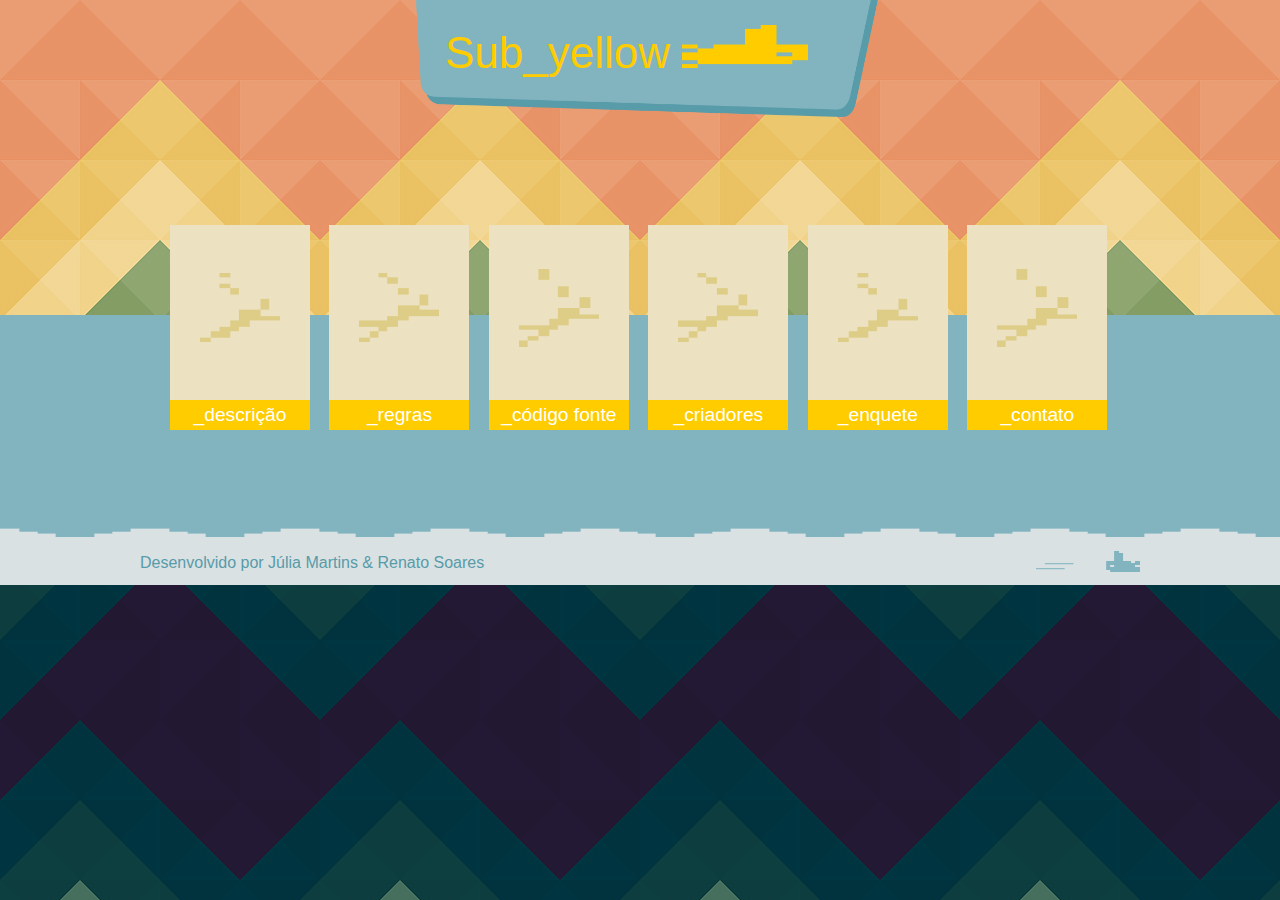
<file: index.html>
<!DOCTYPE html>
<html lang="pt-br">
  <head>
    <meta charset="UTF-8" />
    <title>Sub_yellow</title>
    <meta content="Site sobre o jogo feito em ruby" name="description">
    <meta content="jogo, submarino" name="keywords">
    <link rel="stylesheet" type="text/css" href="css/geral.css">
  </head>
  <body>
      <header>
       <h1>
       		<a href="index.html">
              Sub_yellow
              <img src="imagens/sub_yellow.png" />
            </a>
        </h1>
        <nav>
          <ul>                                       
            <li><a href="descricao.html"><span>_descrição</span></a></li>
            <li><a href="regras.html"><span>_regras</span></a></li>
            <li><a href="codigo.html"><span>_código fonte</span></a></li>
            <li><a href="criadores.html"><span>_criadores</span></a></li>
            <li><a href="enquete.html"><span>_enquete</span></a></li>
            <li><a href="contato.html"><span>_contato</span></a></li>
          </ul> 
        </nav>

      </header>
      <article>

      </article >
    <footer>
      <p>
        Desenvolvido por Júlia Martins &amp; Renato Soares
      </p>
      <figure>
        <img src="imagens/sub_inimigo.png" alt="submarino inimigo" />
      </figure>
    </footer>
  </body>
</html>
</file>
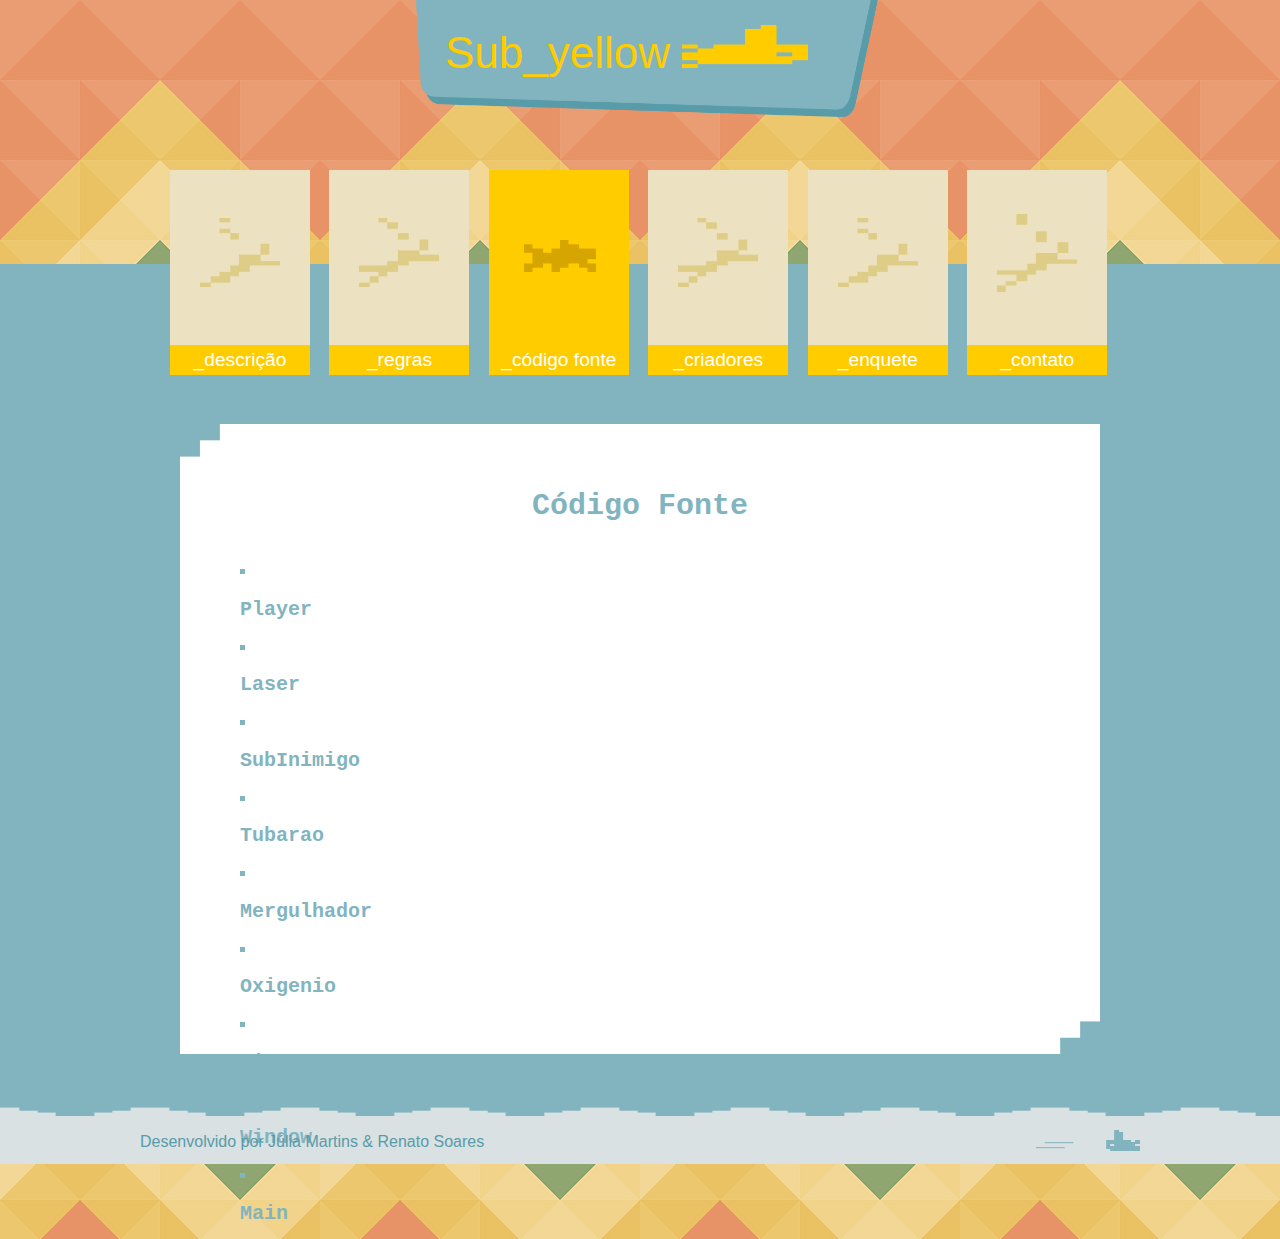
<file: codigo.html>
<!DOCTYPE html>
<html lang="pt-br">
  <head>
    <meta charset="UTF-8" />
    <title>Código Fonte</title>
    <meta content="Site sobre o jogo feito em ruby" name="description">
    <meta content="jogo, submarino" name="keywords">
    <link rel="stylesheet" type="text/css" href="css/geral.css">
    <link rel="stylesheet" type="text/css" href="css/codigo.css">
    <script type="text/javascript" src="codigo.js">
		</script>   
  </head>
  <body>
     <header>
        <h1>
            <a href="index.html">
              Sub_yellow
              <img src="imagens/sub_yellow.png" />
            </a>
        </h1>
        
        <nav>
          <ul>                                       
            <li><a href="descricao.html"><span>_descrição</span></a></li>
            <li><a href="regras.html"><span>_regras</span></a></li>
            <li><a href="codigo.html"><span>_código fonte</span></a></li>
            <li><a href="criadores.html"><span>_criadores</span></a></li>
            <li><a href="enquete.html"><span>_enquete</span></a></li>
            <li><a href="contato.html"><span>_contato</span></a></li>
          </ul> 
        </nav>

      </header>
      <article class="conteudo">
        <div class="descricao">
          <h2>Código Fonte</h2>
          <ul>
            <li id="abrir1">
              <p><a href="javascript:abrir1()">Player</a></p>
            </li>
  		      <li id="abrir2">
  			      <p><a href="javascript:abrir2()">Laser</a></p>
  		      </li>
  		      <li id="abrir3">
  			      <p><a href="javascript:abrir3()">SubInimigo</a></p>
  		      </li>
  		      <li id="abrir4">
  			      <p><a href="javascript:abrir4()">Tubarao</a></p>
  		      </li>
  		      <li id="abrir5">
  			      <p><a href="javascript:abrir5()">Mergulhador</a></p>
  		      </li>
  		      <li id="abrir6">
  			      <p><a href="javascript:abrir6()">Oxigenio</a></p>
  		      </li>
  		      <li id="abrir7">
  			      <p><a href="javascript:abrir7()">Timer</a></p>
  		      </li>
  		      <li id="abrir8">
  			      <p><a href="javascript:abrir8()">Window</a></p>
  		      </li>
  		      <li id="abrir9">
  			      <p><a href="javascript:abrir9()">Main</a></p>
  		      </li>
          </ul>
          <div onclick="fechar()" id="over"></div>
  		    <div id="player" class="caixa">
  			    <p><a href="javascript:fechar()">X</a></p>
  			    <p class="codigo">
class Player
  attr_reader :lives, :x, :y, :laser, :direcao, :exploded, :mostrar_vidas 
    attr_accessor :pts, :coletados, :mostrar_mergulhadores

  def initialize(window)
    @window = window
    @icon = Gosu::Image::load_tiles(@window, 'subyellow_all.png', 65, 22, true)
    @x = window.width / 2
    @y = window.height / 2
    @explosao = Gosu::Image::load_tiles(@window, 'explosao.png', 56, 18, true)
    @exploded = false
    @lives = 3
    @laser = Laser.new(self, @window)
    @direcao = 1
    @chave = 1
    @ponto_decarrega = 95
    @mostrar_vidas = 0
  end

  def update
    if @window.button_down? Gosu::Button::KbLeft
      move_left
      @direcao=-1
    end
    if @window.button_down? Gosu::Button::KbRight
      move_right
      @direcao=1
    end
    if @window.button_down? Gosu::Button::KbDown
      move_down
    end
    if @window.button_down? Gosu::Button::KbUp
      move_up
    end
    if @window.button_down? Gosu::Button::KbSpace
      @laser.shoot(@x, @y, @direcao)
    end
    @laser.update
    if (@y >= 95) then
      @ponto_decarrega = 95
    end
  end

  def move_right
    @x = @x + 5
    if @x > @window.width-50
      @x = @window.width-50
    end
  end
  
  def move_left
    @x = @x - 5
    if @x < 0
      @x = 0
    end
  end
  
  def move_down
    @y = @y + 5
    if @y > 360
      @y = 360
    end
  end
  
  def move_up
    @y = @y - 5
    if @y < 95
      @y = 95
    end
  end
  
  def draw
    if @exploded
      explosao=@explosao[Gosu::milliseconds / 100  % @explosao.size]
          explosao.draw(@x - explosao.width/2.0, @y - explosao.height / 2.0, 4)
    elsif @direcao==1     
      icon = @icon[Gosu::milliseconds / 100 % @icon.size]
          icon.draw(@x - icon.width / 2.0, @y - icon.height / 2.0, 2, @direcao)
      @laser.draw
    else
      icon = @icon[Gosu::milliseconds / 100 % @icon.size]
          icon.draw(@x + icon.width, @y - icon.height / 2.0, 2, @direcao)
      @laser.draw
    end
  end

  def vidas_removida_oxigenio(barra)
    if(barra==true)then
      @lives = @lives - 1
      @mostrar_vidas = @mostrar_vidas - 1.0/3
      @exploded = barra
    end
  end

  def descarregar_mergulhadores(oxigenio)
    if (@y >= 105) then
      @chave = 1
    end
    if (@y == @ponto_decarrega and @window.coletados ==7) then
      @window.coletados = 0
      @chave = 0
      @window.mostrar_mergulhadores = -1
      oxigenio.porcentagem = 1.0
      @window.pts += 100
    elsif (@y == @ponto_decarrega and @window.coletados>0 and @window.coletados < 7 and @chave==1) then
      @window.coletados = @window.coletados - 1
      @chave = 0
      @window.mostrar_mergulhadores = @window.mostrar_mergulhadores - 1.0/7
      @window.pts += 10
      if (oxigenio.porcentagem < 1.0) then
        oxigenio.porcentagem = oxigenio.porcentagem + 0.1
      end
    elsif (@y == @ponto_decarrega and @window.coletados == 0 and @chave == 1) then
      @ponto_decarrega = 50
      @exploded = true
      if (@lives > 0) then
        @lives = @lives - 1
        @mostrar_vidas = @mostrar_vidas - 1.0/3
        @y = 100  
      end
      @exploded   
    end   
  end

  def hit_by?(inimigos) 
    if (@direcao==1)
      @exploded = inimigos.any? {|inimigo| Gosu::distance(inimigo.x, inimigo.y, @x+15, @y+5) < 30}
      if @exploded
        @lives = @lives - 1
        @mostrar_vidas = @mostrar_vidas - 1.0/3
      end
      @exploded
    else 
      @exploded = inimigos.any? {|inimigo| Gosu::distance(inimigo.x, inimigo.y, @x-50, @y+5) < 30}
      if @exploded
        @lives = @lives - 1
        @mostrar_vidas = @mostrar_vidas - 1.0/3
      end
      @exploded
    end 
  end

  def reset_position
    @x = rand(@window.width)
    @y = rand(90..380)
  end
end
            </p>
  		    </div>
          <div id="laser" class="caixa">
            <p><a href="javascript:fechar()">X</a></p>
            <p class="codigo">
class Laser
  attr_reader :x, :y

  def initialize(player, window)
    @player = player
    @window = window
    @shooting = false
    @x = @player.x
    @y = @player.y
    @icon = Gosu::Image.new(@window, "tiro_subyellow.png", true)
    @direcao = 1
  end

  def shoot(x,y, direcao)
      @shooting = true
      @direcao =direcao
      @x = x
      @y  = y
  end

  def update
    if @shooting
      if (@direcao==1) then
        @x = @x + 10
        if @x > @window.width
          @shooting = false
        end
      else 
        @x = @x - 10
        if @x < 0
          @shooting = false
        end
      end
    else
      @x = @player.x
      @y = @player.y
    end
  end

  def draw
    if @shooting
      if @direcao==1
        @icon.draw(@x-10, @y, 4)
      else
        @icon.draw(@x+10, @y, 4)
      end
    end
  end
end             
            </p>
          </div>
          <div id="subinimigo" class="caixa">
            <p><a href="javascript:fechar()">X</a></p>
            <p class="codigo">
class SubInimigo
    attr_reader :x, :y, :alive    
    attr_accessor :pts
   
    def initialize(window)
        @window = window
        @icon = Gosu::Image::load_tiles(@window, 'subinimigo_right_all.png', 35, 23, true)
        @x = 630
        @y = rand(120..350) 
        @alive = true
        @beep = Gosu::Sample.new(@window, "kill_sub.ogg")
    end
   
    def update(laser) 
        @x = @x - 1
        if @x == 0
            @x = 630
            @y =  rand(120..350)   
        end
        hit_by?(laser)
        if(@alive == false) then
            @beep.play
            @window.pts += 10
        end
    end
   
    def draw
        icon= @icon[Gosu::milliseconds / 100 % @icon.size]
        icon.draw(@x + icon.width / 2.0, @y - icon.height / 2.0, 6)
    end
   
    def hit_by?(laser)
        if Gosu::distance(laser.y, laser.x, @y, @x) < 20
            @alive = false
        end
    end   
end
            </p>
          </div>
          <div id="tubarao" class="caixa">
            <p><a href="javascript:fechar()">X</a></p>
            <p class="codigo">
class Tubarao
    attr_reader :x, :y, :alive
    attr_accessor :pts
   
    def initialize(window)
        @window = window
        @icon = Gosu::Image::load_tiles(@window, 'tubarao_all.png', 35, 16, true)
        @x = 0#- rand(200) 
        @y = rand(120..195) 
        @alive = true
        @beep = Gosu::Sample.new(@window, "kill_sub.ogg") 
    end

    def update(laser) 
        @x = @x + 1
        if @x > @window.width
            @x = 0
            @y =  rand(200..360) 
        end
        hit_by?(laser)
        if(@alive == false) then
            @beep.play
            @window.pts += 10
        end
    end    
   
    def draw
       icon= @icon[Gosu::milliseconds / 100 % @icon.size]
        icon.draw(@x + icon.width / 2.0, @y - icon.height / 2.0, 5)
    end
   
    def hit_by?(laser)
        if Gosu::distance(laser.y, laser.x, @y, @x) < 20
            @alive = false
        end
    end
end              
            </p>
          </div>
          <div id="mergulhador" class="caixa">
            <p><a href="javascript:fechar()">X</a></p>
            <p class="codigo">
class Mergulhador
    attr_reader :x, :y, :alive
    attr_accessor :coletados, :mostrar_mergulhadores
   
    def initialize(window)
        @window = window
        @icon = Gosu::Image::load_tiles(@window, 'mergulhador_all.png', 38, 36, true)
        @x = 630#- rand(200) 
        @y = rand(120..200) 
        @alive = true
        @beep = Gosu::Sample.new(@window, "kill_shark.ogg") 
    end
   
    def update(player) 
        @x = @x - 1
        if @x == 0
            @x = 630
            @y =  rand(200..350)   
        end
        resgate(player)
        if(@alive == false) then
            @beep.play
            if (@window.coletados < 7) then
                @window.coletados += 1
                @window.mostrar_mergulhadores = @window.mostrar_mergulhadores + 1.0/7
            end
        end
    end
   
    def draw
        icon= @icon[Gosu::milliseconds / 100 % @icon.size]
        icon.draw(@x + 1.5*icon.width, @y - icon.height / 2.0, 7, -1)
    end
   
    def resgate(player)
        if Gosu::distance(player.y, player.x, @y, @x) < 20
            @alive = false            
        end
    end
end
            </p>
          </div>
          <div id="oxigenio" class="caixa">
            <p><a href="javascript:fechar()">X</a></p>
            <p class="codigo">
class Oxigenio 
  attr_reader :barra
  attr_accessor :porcentagem, :tempo

  def initialize (window, player)
    @player = player
    @window = window
    @barra = Array.new(10) {|n| 1}
    @tempo_resto = 400
    @tempo = 0
    @porcentagem = 1.1
  end

  def update
    @tempo = (@tempo + 1) % @tempo_resto #Gosu::milliseconds / 1000 % 10
    if (@tempo == 2 and @porcentagem>0.1) then
      @porcentagem -= 0.1 
    end
    if (@porcentagem <= 0.5) then
      @tempo_resto = 300
    end 
  end

  def oxigenio_vidas 
    if (@porcentagem < 0.1) then
      true
    end 

  end

  def restaura_oxigenio(completa)
    if (completa) then
      @porcentagem = 1.1
    end
  end
end
            </p>
          </div>
          <div id="timer" class="caixa">
            <p><a href="javascript:fechar()">X</a></p>
            <p class="codigo">
class Timer
  def initialize(window, tubarao, subinimigo, mergulhador)
    @subinimigo = subinimigo
    @tubarao = tubarao
    @mergulhador = mergulhador
    @window = window
    @every_n_seconds = 5
    @last_recorded_seconds = 0
    @last_recorded_seconds_mergulhador = 0
    @timer_mergulhador = 6
  end
  
  def update
    if (add_inimigos?) then
      @tubarao << Tubarao.new(@window)
      @subinimigo << SubInimigo.new(@window)  
    end
    if (add_mergulhador?)
      @mergulhador << Mergulhador.new(@window)
    end
  end
  
  def seconds
    Time.now.to_i#(Time.now-@start_time).to_i
  end

  def add_mergulhador?
    if ((seconds != @last_recorded_seconds_mergulhador) and (seconds % @timer_mergulhador == 0)) then
      @last_recorded_seconds_mergulhador = seconds
      true
    else
      false
    end
  end

  def add_inimigos?
    if ((seconds != @last_recorded_seconds) and (seconds % @every_n_seconds == 0)) then
      @last_recorded_seconds = seconds
      true
    else
      false
    end
  end
end              
            </p>
          </div>
          <div id="window" class="caixa">
            <p><a href="javascript:fechar()">X</a></p>
            <p class="codigo">
class Window < Gosu::Window
    attr_reader :running
    attr_accessor :pts, :coletados, :mostrar_mergulhadores

    def initialize
        super(640,480,false)
        self.caption = "Sub_Yellow"
        @player = Player.new(self)
        @tubarao = rand(1..2).times.map {Tubarao.new(self)}
        @subinimigo = rand(1..2).times.map {SubInimigo.new(self)}
        @mergulhador = 1.times.map {Mergulhador.new(self)}
        @timer = Timer.new(self, @tubarao, @subinimigo, @mergulhador)
        @running = true
        @font = Gosu::Font.new(self, Gosu::default_font_name, 20)
        @background = Gosu::Image.new(self, "fundo.png", true)
        @oxigenio = Oxigenio.new(self, @player)
        @mare= Gosu::Image::load_tiles(self, 'mare.png', 640, 21, true)
        @barra_branca = Gosu::Image.new(self, "barra_branca.png", true)
        @barra_vermelha = Gosu::Image.new(self, "barra_vermelha.png", true)
        @mergulhadores = Gosu::Image.new(self, "mergulhadores.png", true)
        @barra_cinza = Gosu::Image.new(self, "barra_cinza.png", true)
        @vidas = Gosu::Image.new(self, "vidas.png", true)
        @barra_azul = Gosu::Image.new(self, "barra_azul.png", true)
        @pts = 0
        @coletados = 0
        @mostrar_mergulhadores = -1
        @estado="jogando"
    end
    
    def update
        if @running
            if @player.hit_by? live_inimigos 
                @running = false
                @oxigenio.tempo = 0
                @mostrar_mergulhadores = -1
                @coletados = 0
            elsif (@oxigenio.oxigenio_vidas) then
                @running = false
                @player.vidas_removida_oxigenio(@oxigenio.oxigenio_vidas)
                @mostrar_mergulhadores = -1
                @coletados = 0
            elsif 
                @player.descarregar_mergulhadores(@oxigenio)
                if (@player.exploded) then
                    @running = false
                    @oxigenio.tempo = 0
                end
            else
                run_game
            end
        end   
        if (not @running and button_down? Gosu::Button::KbR and @player.lives > 0) then
            @running = true
            @player.reset_position
            @oxigenio.restaura_oxigenio(true)
        end
        if (@player.lives==0 or @pts==50000) then
            @estado="fim"
        end
    end
     
    def run_game
        live_inimigos.each {|tubarao| tubarao.update(@player.laser)}
        live_inimigos.each {|subinimigo| subinimigo.update(@player.laser)}        
        resgate_mergulhador.each {|mergulhador| mergulhador.update(@player)} 
        @player.update
        @timer.update
        @oxigenio.update         
    end

    def resgate_mergulhador
        @mergulhador.select {|mergulhador| mergulhador.alive == true}
    end

    def live_inimigos
        @tubarao.select {|tubarao| tubarao.alive == true} +
        @subinimigo.select {|subinimigo| subinimigo.alive == true}
    end
    
    def draw
        if (@estado=="jogando") then
            @background.draw(0,0,1)
            @player.draw
            live_inimigos.each {|subinimigo| subinimigo.draw}
            live_inimigos.each {|tubarao| tubarao.draw}
            resgate_mergulhador.each {|mergulhador| mergulhador.draw}
            mare = @mare[Gosu::milliseconds / 100 % @mare.size]
            mare.draw(0, 96, 15)
            @barra_vermelha.draw(150, 412, 10)
            @barra_branca.draw(150, 412, 11, @oxigenio.porcentagem)
            @mergulhadores.draw(150, 427, 12)
            @barra_cinza.draw(374, 427, 13, @mostrar_mergulhadores)
            @vidas.draw(15, 15, 12)
            @barra_azul.draw(115, 15, 13, @player.mostrar_vidas)
            @font.draw("#{@pts}", 590, 15, 3.0, 1.0, 1.0, 0xffffffff)
        elsif(@estado == "fim") then
            @background.draw(0,0,1)
            msg1 = "FIM DE JOGO"
            msg2 = "VOCE FEZ #{@pts} PONTOS"
            x1=(self.width)/2-((@font.text_width(msg1,1)/2))            
            x2=(self.width)/2-((@font.text_width(msg2,1)/2))
            @font.draw(msg1, x1, 200, 3, 1.0, 1.0, 0xffffffff)
            @font.draw(msg2, x2, 225, 3, 1.0, 1.0, 0xffffffff)
        end
    end
    
    def button_down id
        close if id == Gosu::KbEscape
    end
end
            </p>
          </div>
          <div id="main" class="caixa">
            <p><a href="javascript:fechar()">X</a></p>
            <p class="codigo">
require 'gosu'
require_relative 'window'
require_relative 'player'
require_relative 'subinimigo'
require_relative 'tubarao'
require_relative 'laser'
require_relative 'timer'
require_relative 'mergulhador'
require_relative 'oxigenio'

window = Window.new
window.show              
            </p>
          </div>		  
        </div>
      </article>

    <footer>
      <p>
        Desenvolvido por Júlia Martins & Renato Soares
      </p>
      <figure>
        <img src="imagens/sub_inimigo.png" alt="submarino inimigo" />
      </figure>

    </footer>
  </body>
</html>
</file>
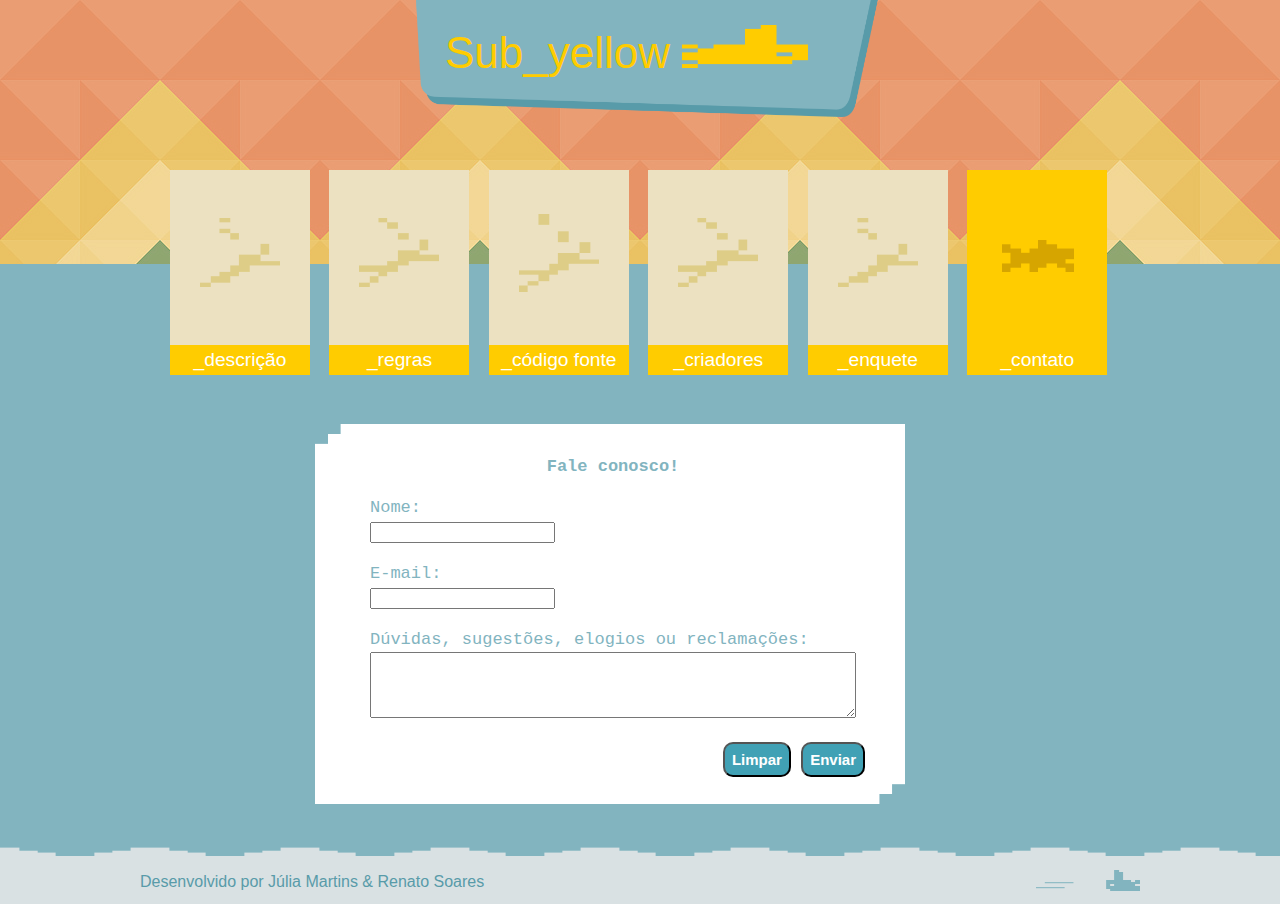
<file: contato.html>
<!DOCTYPE html>
<html lang="pt-br">
  <head>
    <meta charset="UTF-8" />
    <title>Contato</title>
    <meta content="Site sobre o jogo feito em ruby" name="description">
    <meta content="jogo, submarino" name="keywords">
    <link rel="stylesheet" type="text/css" href="css/geral.css">
    <link rel="stylesheet" type="text/css" href="css/contato.css">   
  </head>
  <body>    
      <header>
          <h1>
            <a href="index.html">
              Sub_yellow
              <img src="imagens/sub_yellow.png" />
            </a>
        </h1>
        
        <nav>
          <ul>                                       
            <li><a href="descricao.html"><span>_descrição</span></a></li>
            <li><a href="regras.html"><span>_regras</span></a></li>
            <li><a href="codigo.html"><span>_código fonte</span></a></li>
            <li><a href="criadores.html"><span>_criadores</span></a></li>
            <li><a href="enquete.html"><span>_enquete</span></a></li>
            <li><a href="contato.html"><span>_contato</span></a></li>
          </ul> 
        </nav>

      </header>
      <article class="conteudo">
        <div class="descricao">
          <form action="recebedados.html" method="post">
            <fieldset> 
              <legend>Fale conosco!</legend>
              <p>
                <label for="nome">Nome:</label>
                <br/>
                <input type="text" name="nome" id="nome" required />
              </p>
              <p>
                <label for="email">E-mail:</label>
                <br/>
                <input type="email" name="email" id="email" required />
              </p>
              <p>
                <label for="msg">Dúvidas, sugestões, elogios ou reclamações:</label>
                <br/>
                <textarea id="msg" name="msg" required></textarea>
              </p>
            </fieldset>
            <fieldset id="botao">
              <input type="reset" value="Limpar" />
              <input type="submit" value="Enviar" />
            </fieldset>
          </form>
        </div>
      </article>

    <footer>
      <p>
        Desenvolvido por Júlia Martins & Renato Soares
      </p>
      <figure>
        <img src="imagens/sub_inimigo.png" alt="submarino inimigo" />
      </figure>

    </footer>
  </body>
</html>
</file>
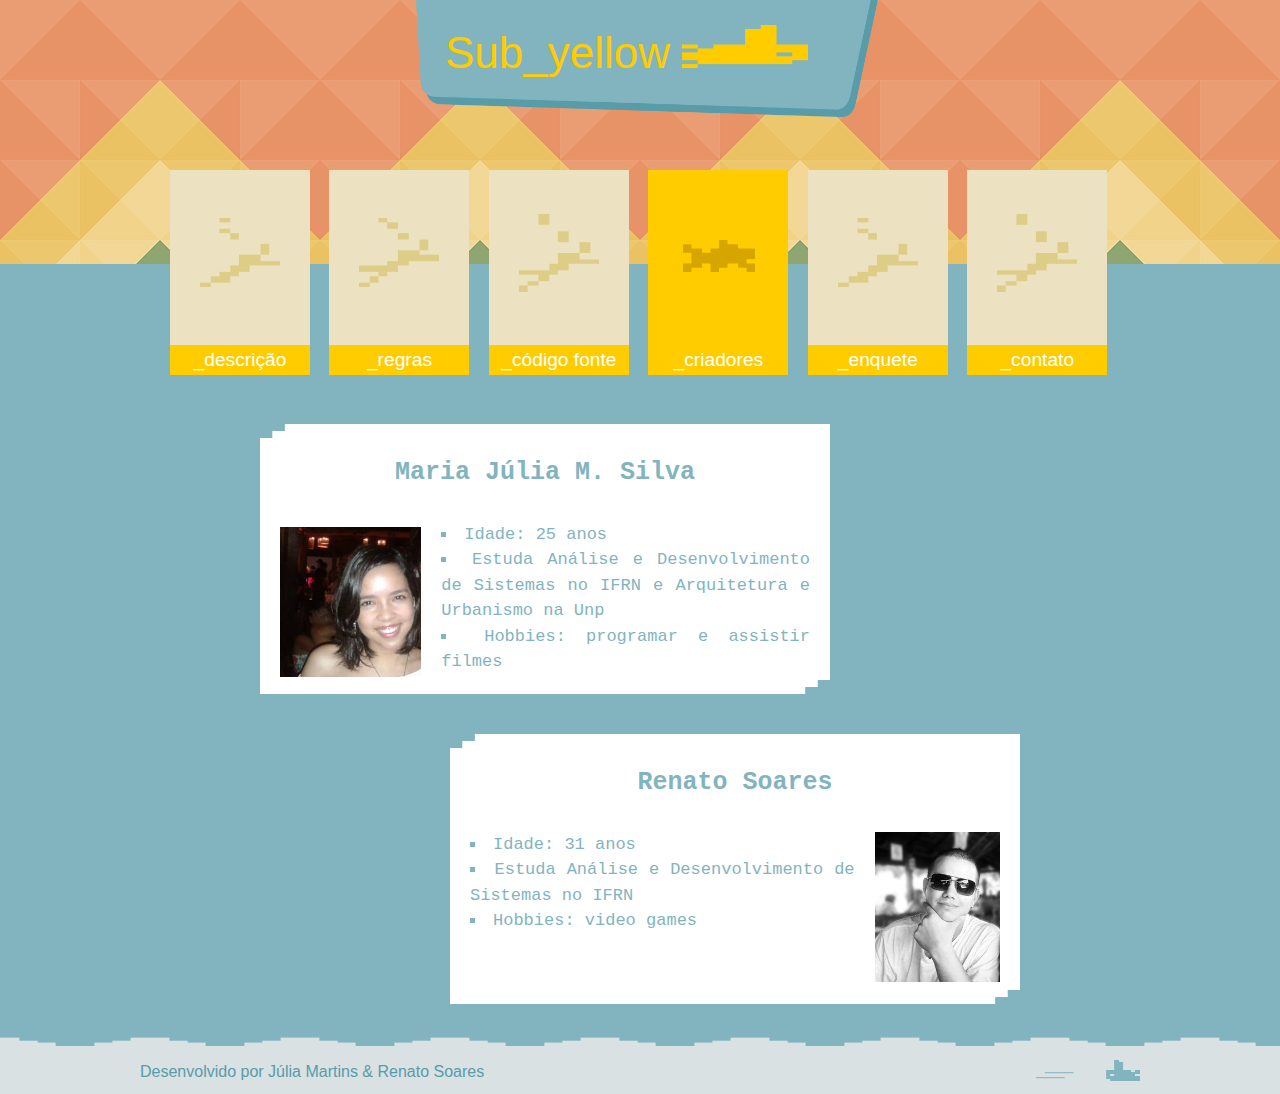
<file: criadores.html>
<!DOCTYPE html>
<html lang="pt-br">
  <head>
    <meta charset="UTF-8" />
    <title>Criadores</title>
    <meta content="Site sobre o jogo feito em ruby" name="description">
    <meta content="jogo, submarino" name="keywords">
    <link rel="stylesheet" type="text/css" href="css/geral.css">
    <link rel="stylesheet" type="text/css" href="css/criadores.css">
  </head>
  <body>
    
      <header>
          <h1>
            <a href="index.html">
              Sub_yellow
              <img src="imagens/sub_yellow.png" />
            </a>
        </h1>
        
        <nav>
          <ul>                                       
            <li><a href="descricao.html"><span>_descrição</span></a></li>
            <li><a href="regras.html"><span>_regras</span></a></li>
            <li><a href="codigo.html"><span>_código fonte</span></a></li>
            <li><a href="criadores.html"><span>_criadores</span></a></li>
            <li><a href="enquete.html"><span>_enquete</span></a></li>
            <li><a href="contato.html"><span>_contato</span></a></li>
          </ul> 
        </nav>

      </header>
      <article class="conteudo">
        <div class="descricao">
          <div id="bloco1">
          	<h2>Maria Júlia M. Silva</h2>
            <img src="imagens/julia.jpg"/>
          	<ul>
          		<li>Idade: 25 anos</li>
          		<li>Estuda Análise e Desenvolvimento de Sistemas no IFRN e Arquitetura e Urbanismo na Unp</li>
          		<li>Hobbies: programar e assistir filmes</li>
          	</ul>
          </div>
          <div id="bloco2">
          	<h2>Renato Soares</h2>
            <img src="imagens/renato.jpg"/>
          	<ul>
          		<li>Idade: 31 anos</li>
          		<li>Estuda Análise e Desenvolvimento de Sistemas no IFRN</li>
          		<li>Hobbies: video games</li>
          	</ul>
          </div>
        </div>
      </article>

    <footer>
      <p>
        Desenvolvido por Júlia Martins & Renato Soares
      </p>
      <figure>
        <img src="imagens/sub_inimigo.png" alt="submarino inimigo" />
      </figure>

    </footer>
  </body>
</html>
</file>
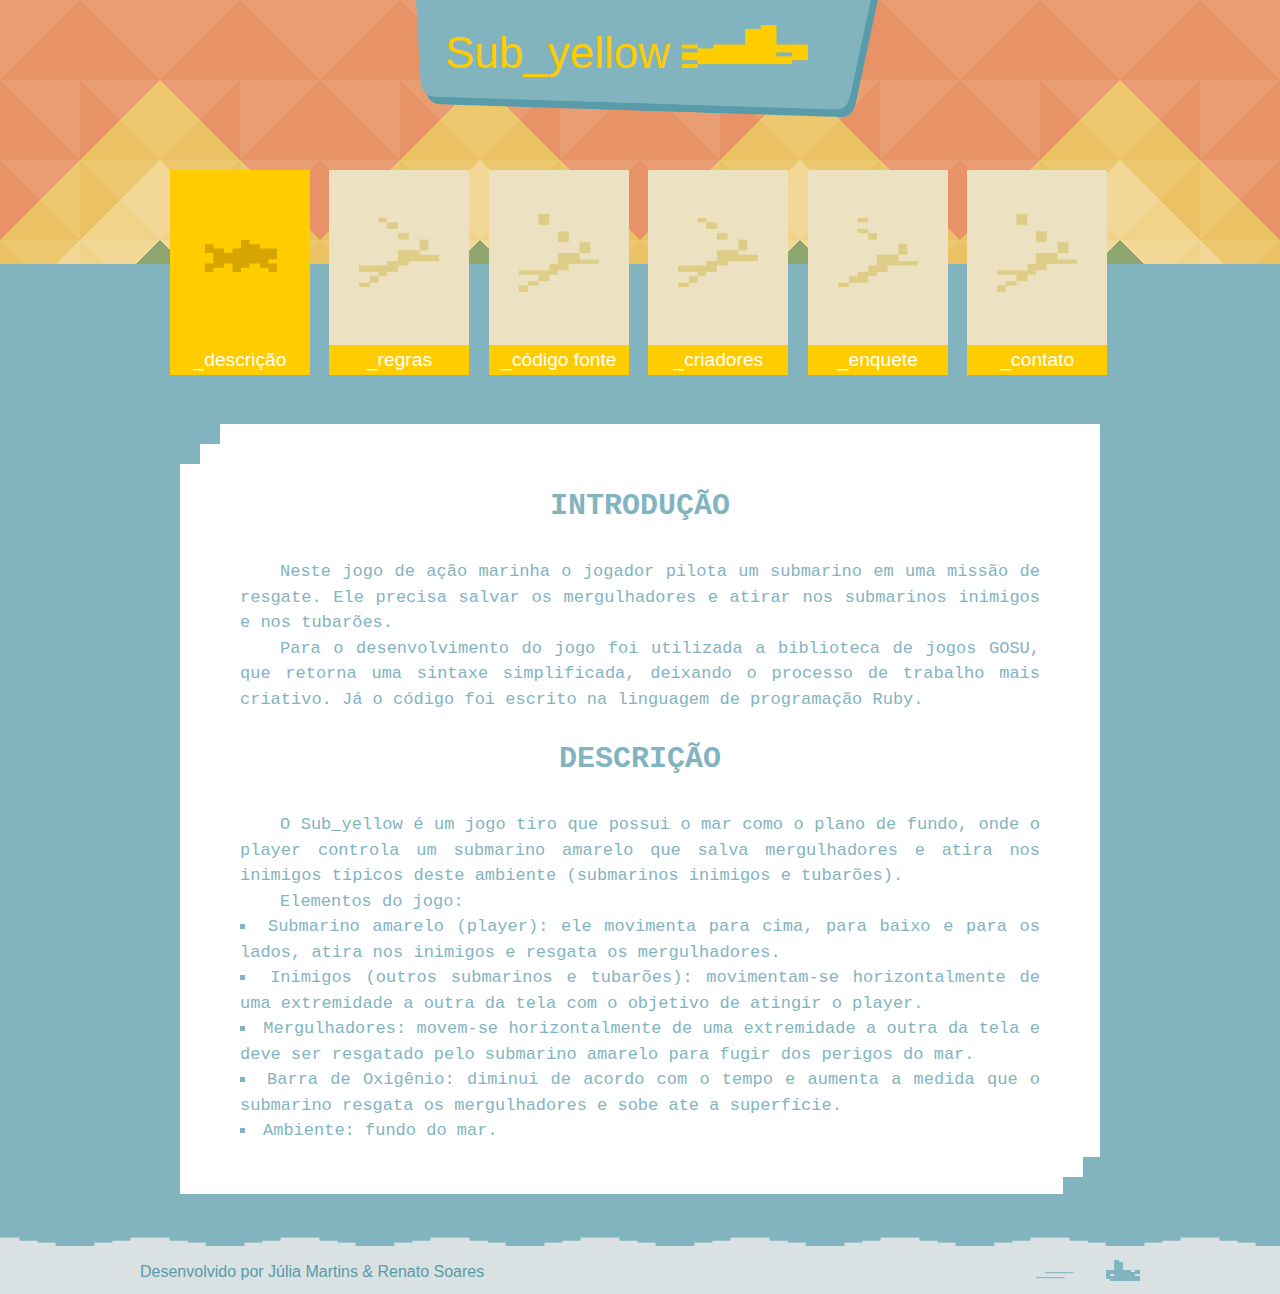
<file: descricao.html>
<!DOCTYPE html>
<html lang="pt-br">
  <head>
    <meta charset="UTF-8" />
    <title>Descrição</title>
    <meta content="Site sobre o jogo feito em ruby" name="description">
    <meta content="jogo, submarino" name="keywords">
    <link rel="stylesheet" type="text/css" href="css/geral.css">
    <link rel="stylesheet" type="text/css" href="css/descricao.css">   
  </head>
  <body>
    
      <header>
          <h1>
            <a href="index.html">
              Sub_yellow
              <img src="imagens/sub_yellow.png" />
            </a>
        </h1>
        
        <nav>
          <ul>                                       
            <li><a href="descricao.html"><span>_descrição</span></a></li>
            <li><a href="regras.html"><span>_regras</span></a></li>
            <li><a href="codigo.html"><span>_código fonte</span></a></li>
            <li><a href="criadores.html"><span>_criadores</span></a></li>
            <li><a href="enquete.html"><span>_enquete</span></a></li>
            <li><a href="contato.html"><span>_contato</span></a></li>
          </ul> 
        </nav>

      </header>
      <article class="conteudo">
        <div class="descricao">
		    <h2>INTRODUÇÃO</h2> 
		    <p>Neste jogo de ação marinha o jogador pilota um submarino em uma missão de resgate. Ele precisa salvar os mergulhadores e atirar nos submarinos inimigos e nos tubarões.</p> 
		    <p>Para o desenvolvimento do jogo foi utilizada a biblioteca de jogos GOSU, que retorna uma sintaxe simplificada, deixando o processo de trabalho mais criativo. Já o código foi escrito na linguagem de programação Ruby.</p>
		    <h2 id="segundo">DESCRIÇÃO</h2>  
		    <p>O Sub_yellow é um jogo tiro que possui o mar como o plano de fundo, onde o player controla um submarino amarelo que salva mergulhadores e atira nos inimigos típicos deste ambiente (submarinos inimigos e tubarões).</p>
		    <p>Elementos do jogo:</p>
		    <ul>
		    	<li>Submarino amarelo (player): ele movimenta para cima, para baixo e para os lados, atira nos inimigos e resgata os mergulhadores.</li>
		    	<li>Inimigos (outros submarinos e tubarões): movimentam-se horizontalmente de uma extremidade a outra da tela com o objetivo de atingir o player.</li>
		    	<li>Mergulhadores: movem-se horizontalmente de uma extremidade a outra da tela e deve ser resgatado pelo submarino amarelo para fugir dos perigos do mar.</li>
		    	<li>Barra de Oxigênio: diminui de acordo com o tempo e aumenta a medida que o submarino resgata os mergulhadores e sobe ate a superfície.</li>
		    	<li>Ambiente: fundo do mar.</li>
		    </ul>
		</div>
      </article>

    <footer>
      <p>
        Desenvolvido por Júlia Martins & Renato Soares
      </p>
      <figure>
        <img src="imagens/sub_inimigo.png" alt="submarino inimigo" />
      </figure>

    </footer>
  </body>
</html>
</file>
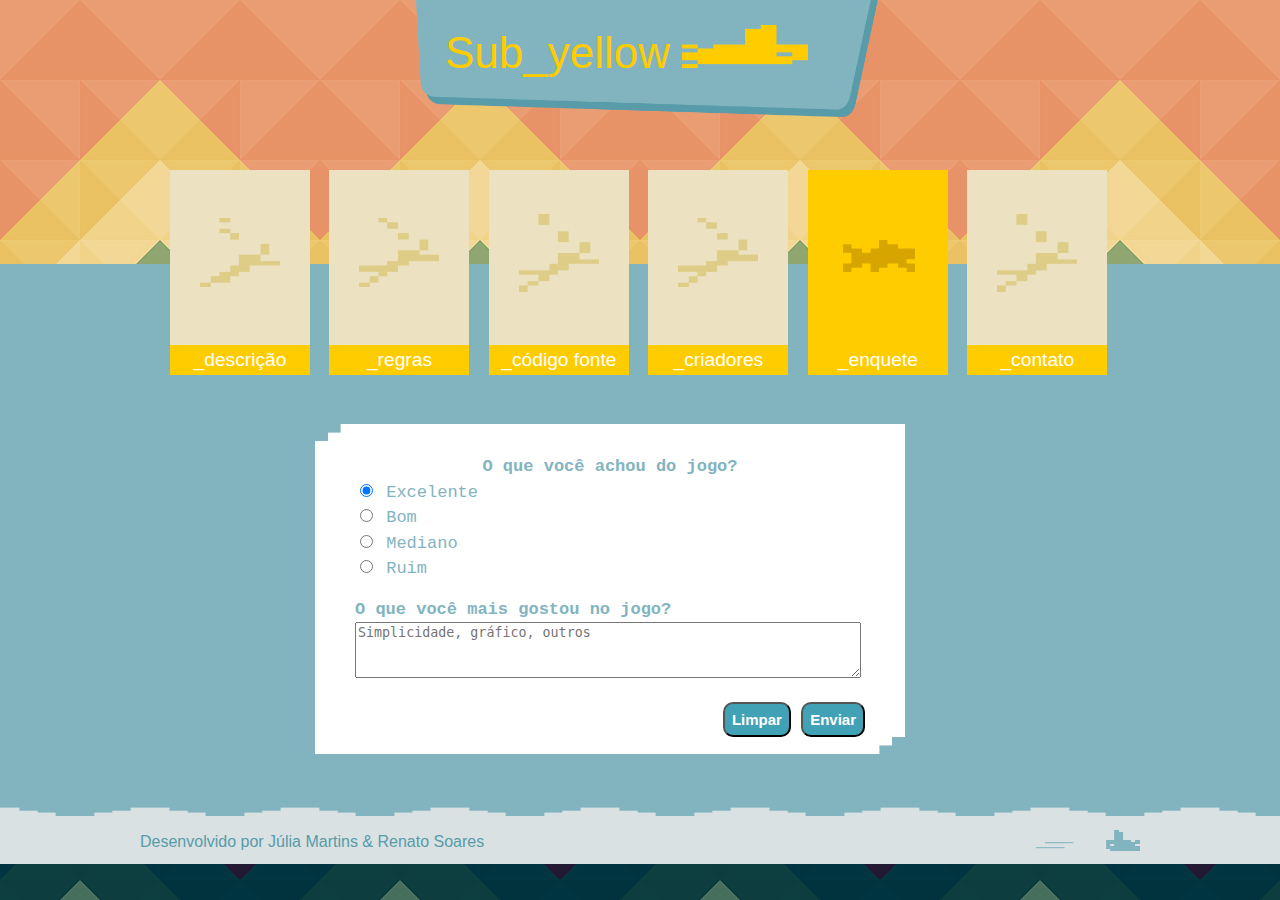
<file: enquete.html>
<!DOCTYPE html>
<html lang="pt-br">
  <head>
    <meta charset="UTF-8" />
    <title>Enquete</title>
    <meta content="Site sobre o jogo feito em ruby" name="description">
    <meta content="jogo, submarino" name="keywords">
    <link rel="stylesheet" type="text/css" href="css/geral.css">
    <link rel="stylesheet" type="text/css" href="css/enquete.css">   
  </head>
  <body>
      <header>
          <h1>
            <a href="index.html">
              Sub_yellow
              <img src="imagens/sub_yellow.png" />
            </a>
        </h1>
        
        <nav>
          <ul>                                       
            <li><a href="descricao.html"><span>_descrição</span></a></li>
            <li><a href="regras.html"><span>_regras</span></a></li>
            <li><a href="codigo.html"><span>_código fonte</span></a></li>
            <li><a href="criadores.html"><span>_criadores</span></a></li>
            <li><a href="enquete.html"><span>_enquete</span></a></li>
            <li><a href="contato.html"><span>_contato</span></a></li>
          </ul> 
        </nav>

      </header>
      <article class="conteudo">
        <div class="descricao">
          <form action="recebedados.html" method="post">
            <fieldset> 
              <legend>O que você achou do jogo?</legend>
              <p>
                <input type="radio" name="nota" id="excelente" value="excelente" checked/>
                <label for="excelente">Excelente</label>
                <br />
                <input type="radio" name="nota" id="bom" value="bom" />
                <label for="bom">Bom</label>
                <br />
                <input type="radio" name="nota" id="mediano" value="mediano" />
                <label for="mediano">Mediano</label>
                <br />
                <input type="radio" name="nota" id="ruim" value="ruim" />
                <label for="ruim">Ruim</label>
              </p>
              </fieldset>
              <fieldset id="sugestao">
              <p>
                <label for="best">O que você mais gostou no jogo?</label>
                <br/>
                <textarea required id="best" name="menssagem" placeholder="Simplicidade, gráfico, outros" ></textarea>
              </p>
            </fieldset>
            <fieldset id="botao">
              <input type="reset" value="Limpar" />
              <input type="submit" value="Enviar" />
            </fieldset>
          </form>
        </div>
      </article>

    <footer>
      <p>
        Desenvolvido por Júlia Martins & Renato Soares
      </p>
      <figure>
        <img src="imagens/sub_inimigo.png" alt="submarino inimigo" />
      </figure>

    </footer>
  </body>
</html>
</file>
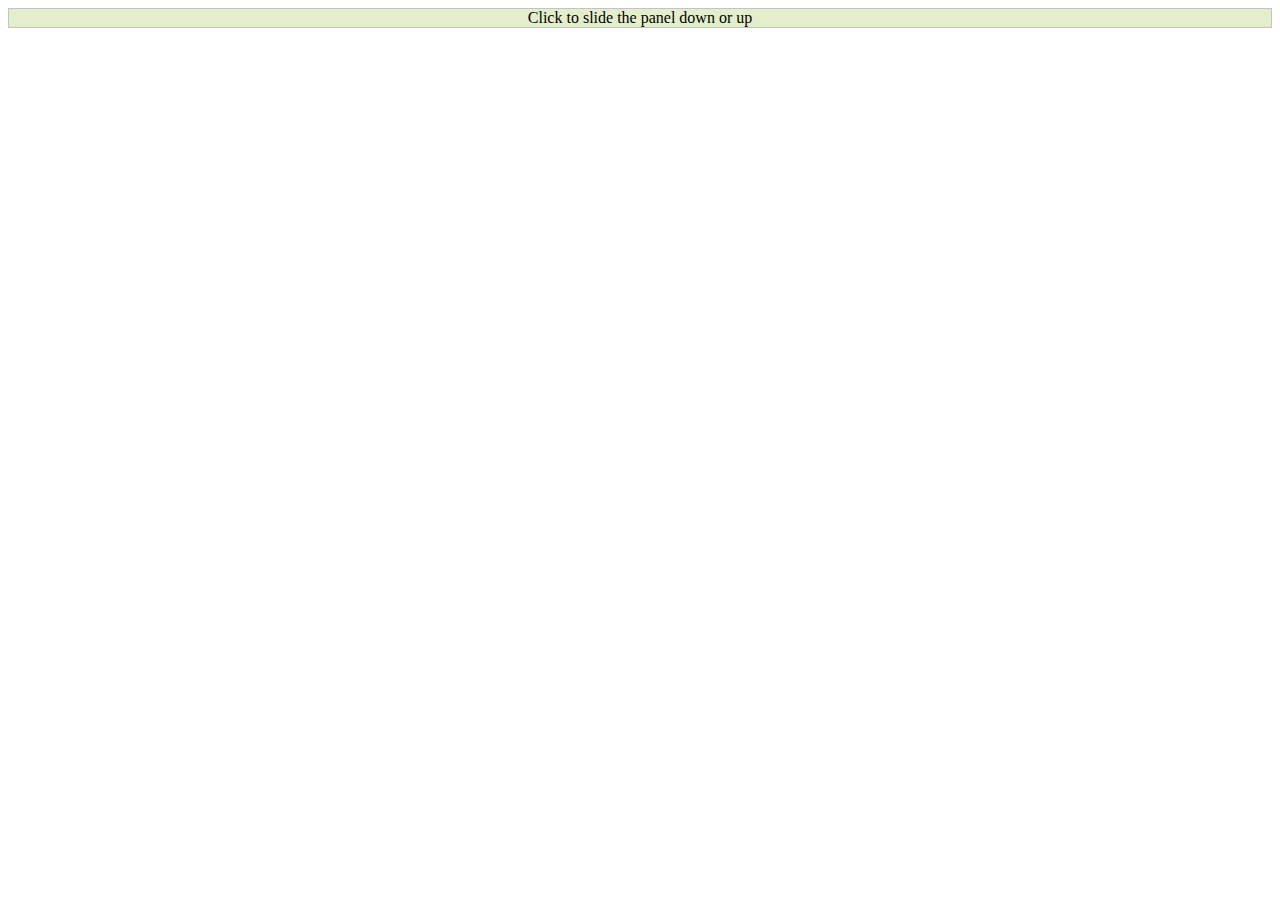
<file: menu.html>
<!DOCTYPE html>
<html>
<head>
<script src="http://ajax.googleapis.com/ajax/libs/jquery/1.11.1/jquery.min.js"></script>
<script> 
$(document).ready(function(){
  $("#flip").hover(function(){
    $("#panel").slideToggle("slow");
  });
});
</script>
 
<style> 
#panel,#flip
{
padding:5px;
text-align:center;
background-color:#e5eecc;
border:solid 1px #c3c3c3;
}
#panel
{
padding:150px;
display:none;
}
</style>
 <script src="http://ajax.googleapis.com/ajax/libs/jquery/1.11.1/jquery.min.js"></script>
<script> 
$(document).ready(function(){
  $("#flip").hover(function(){
    $("#panel").slideToggle("slow");
  });
});
</script>
<script type="text/javascript">
function escondeSpan() {
document.getElementById("panel").style.display = "none";
}
 
function reapareceSpan() {
document.getElementById("panel").style.display = "block";
}

</script>
 
<style> 
#panel,#flip
{
padding:0px;


}
#panel
{
/*width:140px;*/
display:none;
}

</style>
</head>
<body>
 
<div id="flip">Click to slide the panel down or up</div>
<div id="panel">Hello world!</div>

</body>
</html>
</file>
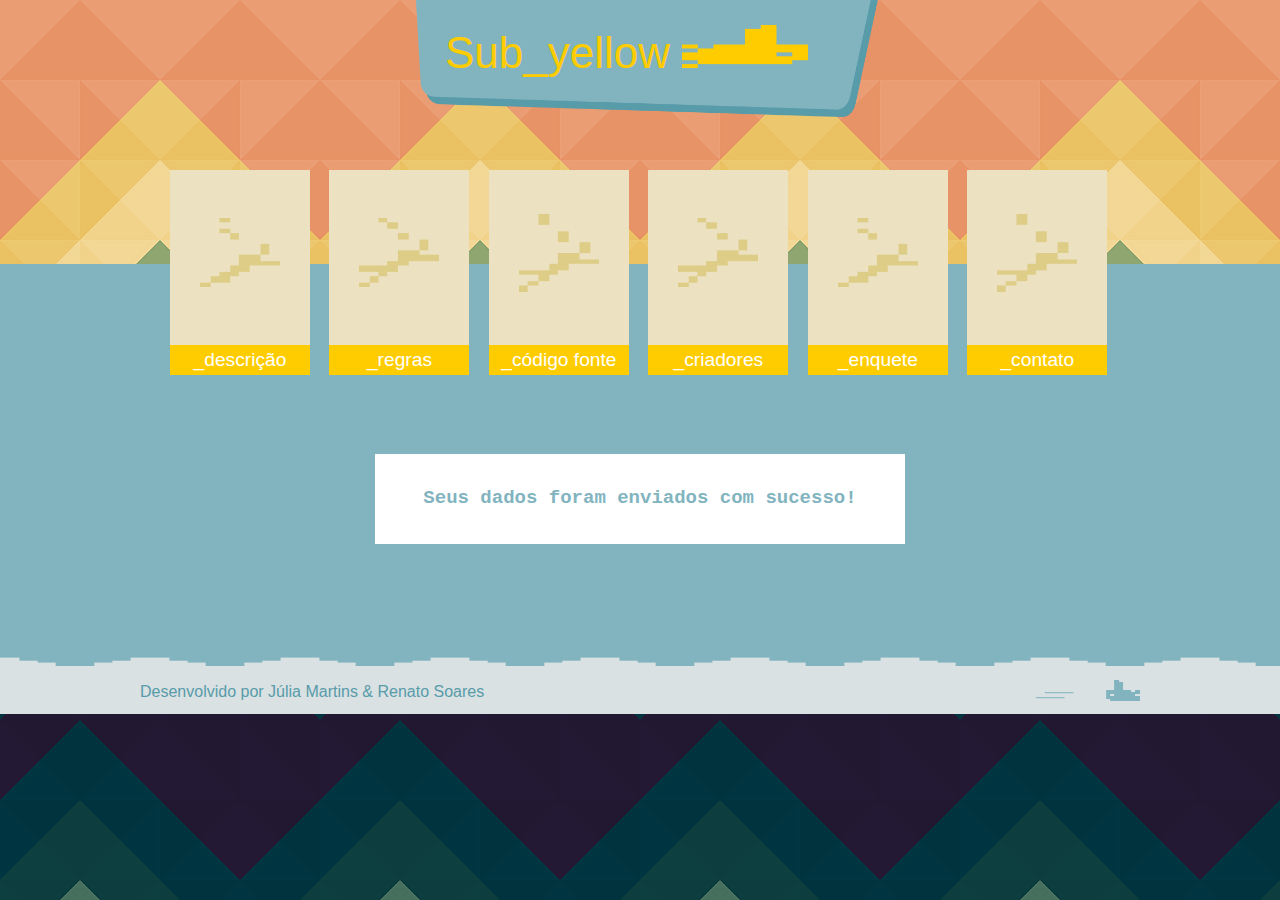
<file: recebedados.html>
<!DOCTYPE html>
<html lang="pt-br">
  <head>
    <meta charset="UTF-8" />
    <title>Dados Recebidos</title>
    <meta content="Site sobre o jogo feito em ruby" name="description">
    <meta content="jogo, submarino" name="keywords">
    <link rel="stylesheet" type="text/css" href="css/geral.css">
    <link rel="stylesheet" type="text/css" href="css/recebe.css">   
  </head>
  <body>
      <header>
          <h1>
            <a href="index.html">
              Sub_yellow
              <img src="imagens/sub_yellow.png" />
            </a>
        </h1>
        
        <nav>
          <ul>                                       
            <li><a href="descricao.html"><span>_descrição</span></a></li>
            <li><a href="regras.html"><span>_regras</span></a></li>
            <li><a href="codigo.html"><span>_código fonte</span></a></li>
            <li><a href="criadores.html"><span>_criadores</span></a></li>
            <li><a href="enquete.html"><span>_enquete</span></a></li>
            <li><a href="contato.html"><span>_contato</span></a></li>
          </ul> 
        </nav>

      </header>
      <article class="conteudo">
        <div class="descricao">
          <p>Seus dados foram enviados com sucesso!</p>
        </div>
      </article>

    <footer>
      <p>
        Desenvolvido por Júlia Martins & Renato Soares
      </p>
      <figure>
        <img src="imagens/sub_inimigo.png" alt="submarino inimigo" />
      </figure>

    </footer>
  </body>
</html>
</file>
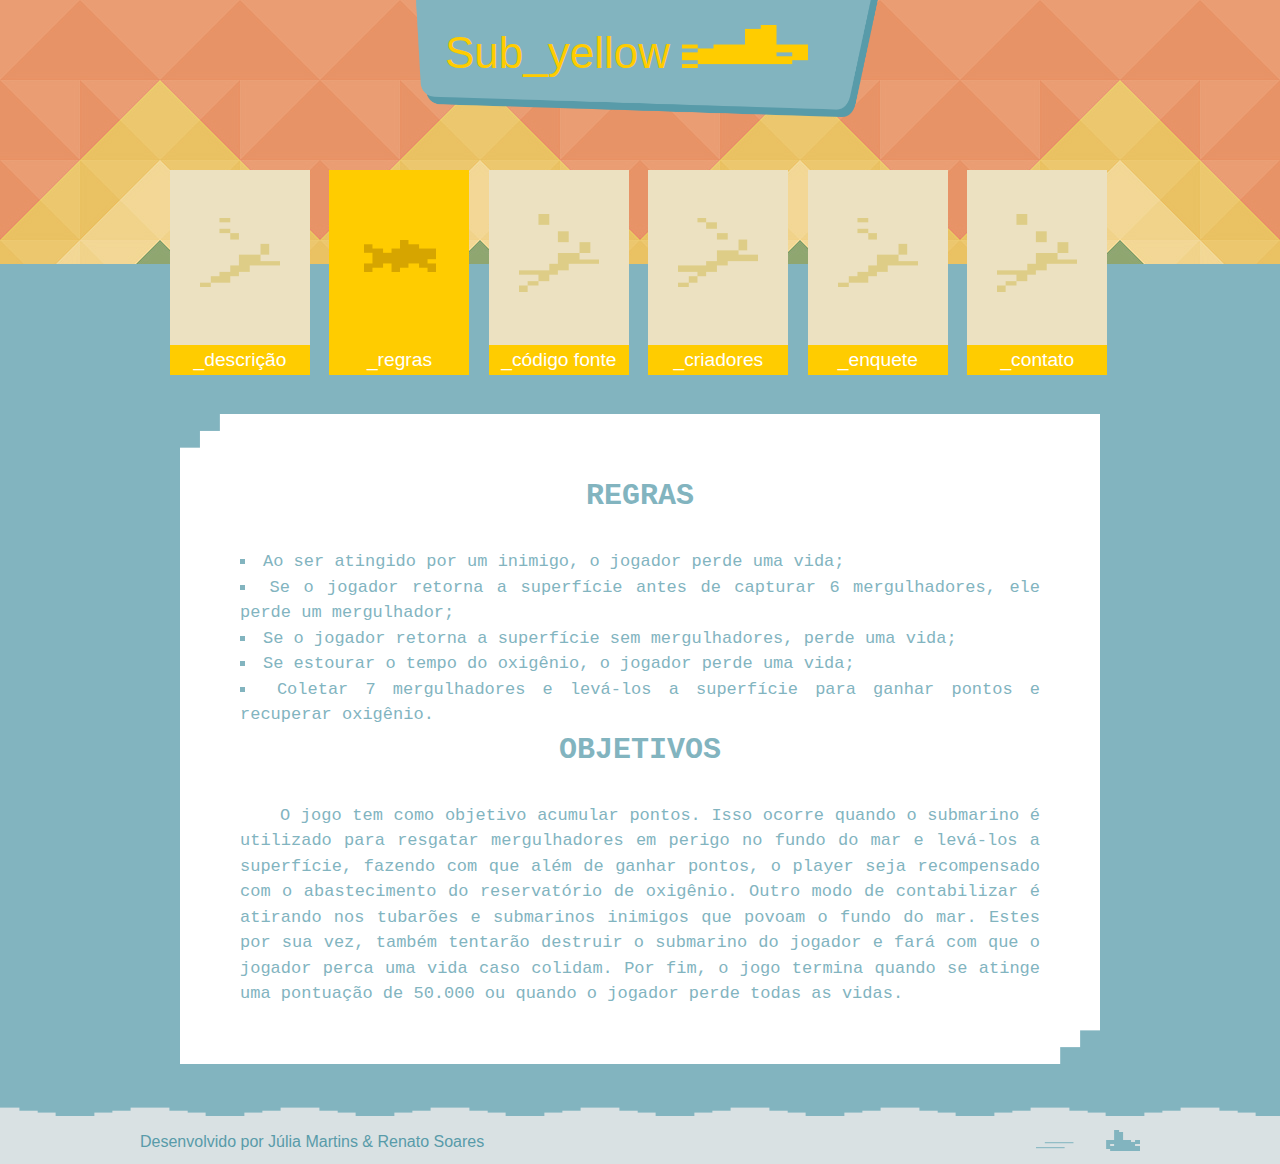
<file: regras.html>
<!DOCTYPE html>
<html lang="pt-br">
  <head>
    <meta charset="UTF-8" />
    <title>Regras</title>
    <meta content="Site sobre o jogo feito em ruby" name="description">
    <meta content="jogo, submarino" name="keywords">
    <link rel="stylesheet" type="text/css" href="css/geral.css">
    <link rel="stylesheet" type="text/css" href="css/regras.css">   
  </head>
  <body>
      <header>
          <h1>
            <a href="index.html">
              Sub_yellow
              <img src="imagens/sub_yellow.png" />
            </a>
        </h1>
        
        <nav>
          <ul>                                       
            <li><a href="descricao.html"><span>_descrição</span></a></li>
            <li><a href="regras.html"><span>_regras</span></a></li>
            <li><a href="codigo.html"><span>_código fonte</span></a></li>
            <li><a href="criadores.html"><span>_criadores</span></a></li>
            <li><a href="enquete.html"><span>_enquete</span></a></li>
            <li><a href="contato.html"><span>_contato</span></a></li>
          </ul> 
        </nav>

      </header>
      <article class="conteudo">
        <div class="descricao">
          <h2>REGRAS</h2>
          <ul>
          	<li>Ao ser atingido por um inimigo, o jogador perde uma vida;</li>
          	<li>Se o jogador retorna a superfície antes de capturar 6 mergulhadores, ele perde um mergulhador;</li>
          	<li>Se o jogador retorna a superfície sem mergulhadores, perde uma vida;</li>
          	<li>Se estourar o tempo do oxigênio, o jogador perde uma vida;</li>
          	<li>Coletar 7 mergulhadores e levá-los a superfície para ganhar pontos e recuperar oxigênio.</li>
          </ul>
          <h2>OBJETIVOS</h2> 
          <p>O jogo tem como objetivo acumular pontos. Isso ocorre quando o submarino é utilizado para resgatar mergulhadores em perigo no fundo do mar e levá-los a superfície, fazendo com que além de ganhar pontos, o player seja recompensado com o abastecimento do reservatório de oxigênio. Outro modo de contabilizar é atirando nos tubarões e submarinos inimigos que povoam o fundo do mar. Estes por sua vez, também tentarão destruir o submarino do jogador e fará com que o jogador perca uma vida caso colidam. Por fim, o jogo termina quando se atinge uma pontuação de 50.000 ou quando o jogador perde todas as vidas.</p>
         </div>
      </article>

    <footer>
      <p>
        Desenvolvido por Júlia Martins & Renato Soares
      </p>
      <figure>
        <img src="imagens/sub_inimigo.png" alt="submarino inimigo" />
      </figure>

    </footer>
  </body>
</html>
</file>
<file: css/codigo.css>
header nav ul li:nth-child(3){	
	background-image:url("../imagens/tubarao.png");
	background-color: #ffcc00;
	background-repeat: no-repeat;
	background-position: 35px 70px;	
}
header h1{	
	margin-bottom: 80px;
}
article{
	margin-top: 5%;
}
/*=========== inicio do corpo ===========*/
article.conteudo{
	height: 670px;
	padding-top: 160px;
	font-family: courier, serif;
	color:#82B4BF;
	line-height: 1.5;
	font-size:17px;	
	text-align: justify;
}
article div.descricao {
	margin: 0 auto;
	width: 800px;
	height: 510px;
	background-image: url("../imagens/fundo.png");
	background-size: 100% 100%;
	padding: 60px;
}
article div h2{	
	text-align: center;
	font-size: 30px;
	font-weight: bold;
	padding-bottom: 30px;
}
article div.descricao a{
	text-decoration: none;
	font-family: courier, serif;
	color:#82B4BF;
	line-height: 2.5;
	font-size:20px;
	font-weight: bold;
}
article div ul li{
	list-style-type: square;
	list-style-position: inside;
}
div.caixa{
	position: absolute;
	width: 610px;
	height: 450px;
	top:85%;
	left: 34%;
	background-image: url("../imagens/fundo2.png");
	background-size: 100% 100%;
	z-index: 200;
	visibility: hidden;
	overflow: auto;
	padding: 5px 15px;
}
div#main{
	position: absolute;
	width: 430px;
	height: 380px;
	top:85%;
	left: 34%;
	background-image: url("../imagens/fundo2.png");
	background-size: 100% 100%;
	z-index: 200;
	visibility: hidden;
	overflow: auto;
	padding: 5px 35px;
}
div.caixa p a{
	float:right;
	text-decoration: none;
	font-weight: bolder;
	color: white;
}
div p.codigo{
	color: white;
	white-space:pre;
}
div#over{
	position: fixed; /*absolute => parado*/
	width: 100%;
	height: 100%;
	top: 0;
	right:0;
	visibility: hidden;
	cursor: pointer;
	z-index: 100;

/*=========== fim do corpo ==============*/
</file>
<file: css/contato.css>
header nav ul li:nth-child(6){	
	background-image:url("../imagens/tubarao.png");
	background-color: #ffcc00;
	background-repeat: no-repeat;
	background-position: 35px 70px;	
}
header h1{	
	margin-bottom: 80px;
}
article{
	margin-top: 5%;
}
/*=========== inicio do corpo ===========*/
article.conteudo{
	height: 490px;
	padding-top: 80px;
	font-family: courier, serif;
	color:#82B4BF;
	line-height: 1.5;
	font-size:17px;	
	text-align: justify;
}
article div.descricao {
	margin: 0 auto;
	width: 690px;
	height: 370px;
	padding: 60px;
}
form{
	display: block;
	margin: 20px auto;
	width: 510px;
	height: 320px;
	background-image: url("../imagens/fundo.png");
	background-size: 100% 100%;
	margin: 20px;
	padding: 30px 40px;
}
fieldset legend{
	text-align: center;
	font-weight: bold;
}
fieldset p{
	margin:15px;
}
fieldset p textarea{
	height: 60px;
	width: 480px;
}
fieldset#botao{
	float: right;
}
fieldset#botao input{
	border-radius: 10px;
	padding: 7px;
	background-color: #41a1b5;
	color: white;
	font-weight: bold;
	font-size: 15px;

/*=========== fim do corpo ==============*/
</file>
<file: css/criadores.css>
header nav ul li:nth-child(4){	
	background-image:url("../imagens/tubarao.png");
	background-color: #ffcc00;
	background-repeat: no-repeat;
	background-position: 35px 70px;	
}
header h1{	
	margin-bottom: 80px;
}
article{
	margin-top: 5%;
}
/*=========== inicio do corpo ===========*/
article.conteudo{
	height: 680px;
	padding-top: 80px;
	font-family: courier, serif;
	color:#82B4BF;
	line-height: 1.5;
	font-size:17px;	
	text-align: justify;
}
article div.descricao {
	margin: 0 auto;
	width: 800px;
	height: 530px;
	padding: 60px;
}
div#bloco1{
	display: block;
	float:left;
	width: 570px;
	height: 270px;
	background-image: url("../imagens/fundo.png");
	background-size: 100% 100%;
	margin: 20px;
}
div#bloco2{
	display: block;
	float:right;
	width: 570px;
	height: 270px;
	background-image: url("../imagens/fundo.png");
	background-size: 100% 100%;
	margin: 20px;
}
div#bloco1 img{
	float: left;
	height:150px;
    padding:5px 20px;
}
div#bloco2 img{
	float: right;
	height:150px;
    padding:0 20px;
}
article div h2{	
	text-align: center;
	font-size: 25px;
	font-weight: bold;
	padding: 30px;
}
article div ul{
	padding:0 20px;
}
article div ul li{
	list-style: inside;
	list-style-type: square;
}
/*=========== fim do corpo ==============*/
</file>
<file: css/descricao.css>
header nav ul li:nth-child(1){	
	background-image:url("../imagens/tubarao.png");
	background-color: #ffcc00;
	background-repeat: no-repeat;
	background-position: 35px 70px;	
}
header h1{	
	margin-bottom: 80px;
}
article{
	margin-top: 5%;
}
/*=========== inicio do corpo ===========*/
article.conteudo{
	height: 800px;
	padding-top: 160px;
	font-family: courier, serif;
	color:#82B4BF;
	line-height: 1.5;
	font-size:17px;	
	text-align: justify;
}
article div.descricao {
	margin: 0 auto;
	width: 800px;
	height: 650px;
	background-image: url("../imagens/fundo.png");
	padding: 60px;
}
article div h2{	
	text-align: center;
	font-size: 30px;
	font-weight: bold;
	padding-bottom: 30px;
}
article div h2#segundo{
	padding-top: 25px;
}
article div p{
	text-indent: 40px;
}
article div ul li{
	list-style: inside;
	list-style-type: square;
}
/*=========== fim do corpo ==============*/
</file>
<file: css/enquete.css>
header nav ul li:nth-child(5){	
	background-image:url("../imagens/tubarao.png");
	background-color: #ffcc00;
	background-repeat: no-repeat;
	background-position: 35px 70px;	
}
header h1{	
	margin-bottom: 80px;
}
article{
	margin-top: 5%;
}
/*=========== inicio do corpo ===========*/
article.conteudo{
	height: 450px;
	padding-top: 80px;
	font-family: courier, serif;
	color:#82B4BF;
	line-height: 1.5;
	font-size:17px;	
	text-align: justify;
}
article div.descricao {
	margin: 0 auto;
	width: 690px;
	height: 370px;
	padding: 60px;
}
form{
	display: block;
	margin: 20px auto;
	width: 510px;
	height: 270px;
	background-image: url("../imagens/fundo.png");
	background-size: 100% 100%;
	margin: 20px;
	padding: 30px 40px;
}
fieldset legend{
	text-align: center;
	font-weight: bold;
}
fieldset#sugestao{
	font-weight: bold;
	margin: 15px 0;
}
fieldset#sugestao textarea{
	height: 50px;
	width: 500px;
}
fieldset#botao{
	float: right;
}
fieldset#botao input{
	border-radius: 10px;
	padding: 7px;
	background-color: #41a1b5;
	color: white;
	font-weight: bold;
	font-size: 15px;

/*=========== fim do corpo ==============*/
</file>
<file: css/recebe.css>
header h1{	
	margin-bottom: 80px;
}
article{
	margin-top: 5%;
}
/*=========== inicio do corpo ===========*/
article.conteudo{
	height: 300px;
	padding-top: 80px;
	font-family: courier, serif;
	color:#82B4BF;
	line-height: 1.5;
	font-size:19px;	
	text-align: center;
}
article div.descricao {
	margin: 0 auto;
	width: 570px;
	height: 370px;
	padding: 90px;
}
article p{
	display: block;
	font-weight: bold;
	margin: 20px auto;
	width: 450px;
	height: 30px;
	background-color:white;
	padding: 30px 40px;
}
</file>
<file: css/regras.css>
header nav ul li:nth-child(2){	
	background-image:url("../imagens/tubarao.png");
	background-color: #ffcc00;
	background-repeat: no-repeat;
	background-position: 35px 70px;	
}
header h1{	
	margin-bottom: 80px;
}
article{
	margin-top: 5%;
}
/*=========== inicio do corpo ===========*/
article.conteudo{
	height: 680px;
	padding-top: 150px;
	font-family: courier, serif;
	color:#82B4BF;
	line-height: 1.5;
	font-size:17px;	
	text-align: justify;
}
article div.descricao {
	margin: 0 auto;
	width: 800px;
	height: 530px;
	background-image: url("../imagens/fundo.png");
	background-size: 100% 100%;
	padding: 60px;
}
article div h2{	
	text-align: center;
	font-size: 30px;
	font-weight: bold;
	padding-bottom: 30px;
}
article div h2#segundo{
	padding-top: 25px;
}
article div p{
	text-indent: 40px;
}
article div ul li{
	list-style: inside;
	list-style-type: square;
}
/*=========== fim do corpo ==============*/
</file>
<file: css/geral.css>
/**
* Eric Meyer's Reset CSS v2.0 (http://meyerweb.com/eric/tools/css/reset/)
* http://cssreset.com
*/

/* Renato, essa parte ate a linha 20 nao eh so colocar *{} ? */

html, body, div, span, applet, object, iframe,
h1, h2, h3, h4, h5, h6, p, blockquote, pre,
a, abbr, acronym, address, big, cite, code,
del, dfn, em, img, ins, kbd, q, s, samp,
small, strike, strong, sub, sup, tt, var,
b, u, i, center,
dl, dt, dd, ol, ul, li,
fieldset, form, label, legend,
table, caption, tbody, tfoot, thead, tr, th, td,
article, aside, canvas, details, embed,
figure, figcaption, footer, header, hgroup,
menu, nav, output, ruby, section, summary,
time, mark, audio, video {
margin: 0;
padding: 0;
border: 0;
font-size: 100%;
font: inherit;
vertical-align: baseline;
}

/* HTML5 display-role reset for older browsers */
article, aside, details, figcaption, figure,
footer, header, hgroup, menu, nav, section {
display: block;
}
body {
line-height: 1;
}
ol, ul {
list-style: none;
}
blockquote, q {
quotes: none;
}
blockquote:before, blockquote:after,
q:before, q:after {
content: '';
content: none;
}
table {
border-collapse: collapse;
border-spacing: 0;
}

body{
	font-family: sans-serif;
}
/*============fim do reset css =========*/

/*===============++++++++++=============*/
/*===============++++++++++=============*/


/*=========== inicio do cabeçalho ===========*/




header {
	/*position: relative;*/
	width: 1000px;
	height: 200px;
	margin: 0 auto;
	/*background-image: url("../imagens/barra_azuis.png");*/
/*	background-image: url("../imagens/user_gamer.png");*/
	background-image: url("../imagens/painel.png");
	background-repeat: no-repeat;
	background-position: 270px -170px;
	background-size: 500px;
	/*background-color: #DAD5C2;*/
}
header h1 {
	font-size: 44px;
	font-weight: lighter;
	margin-left: 305px;
	padding-top: 25px;
	margin-bottom: 150px;
	/*margin-top: 150px;*/
	/*float: right;*/
	/*margin-right: 80px;*/
	/*position: absolute;*/
	/*left: 515px;*/
	
}
header h1 a{
	text-decoration: none;
	color:#ffcc00;
}
header img[alt] {
	width: 430px;
	margin-top: 50px;
	margin-left: 100px;

	/*position: relative;*/
}
header nav{
	margin-top: 95px;

}
header nav ul {

}
header nav ul li {
	display: inline-block;
	margin-left: 15px;
	width: 140px;
	height: 205px;
	background-color: #ece1c1;
	text-align: center;
	vertical-align: text-bottom;

}

header nav ul li:nth-child(1) {
	background-image: url("../imagens/mergulha01.png");
	background-repeat: no-repeat;
	background-position: 50% 35%;
	margin-left: 30px;
}
header nav ul li:nth-child(2) {
	background-image: url("../imagens/mergulha02.png");
	background-repeat: no-repeat;
	background-position: 50% 35%;
}
header nav ul li:nth-child(3) {
	background-image: url("../imagens/mergulha03.png");
	background-repeat: no-repeat;
	background-position: 50% 35%;
}
header nav ul li:nth-child(4) {
	background-image: url("../imagens/mergulha02.png");
	background-repeat: no-repeat;
	background-position: 50% 35%;
}
header nav ul li:nth-child(5) {
	background-image: url("../imagens/mergulha01.png");
	background-repeat: no-repeat;
	background-position: 50% 35%;
}
header nav ul li:nth-child(6) {
	background-image: url("../imagens/mergulha03.png");
	background-repeat: no-repeat;
	background-position: 50% 35%;
}
header nav ul li a {
	height: 205px;
	width: 140px;
	display: block;
	text-decoration: none;
}
header nav ul li a:hover {
	
	background-image:url("../imagens/tubarao.png");
	background-color: #ffcc00;
	background-repeat: no-repeat;
	background-position: 35px 70px;
	
}
header nav ul li span{
	height: 30px;
	width: 140px;
	font-size: 1.2em;
	color: #fff;
	display: inline-block;
	text-decoration: none;
	
	background-color: #ffcc00;
	margin-top: 175px;
	vertical-align: text-bottom;
	line-height: 30px;

}
/*header nav ul li span:hover{
	display: none;

}*/
/*=========== fim do cabeçalho ===========*/


/*=========== inicio do corpo ===========*/
/*div#container{
	
	background-color: #82B4BF;
}*/
body{
	background-image: url("../imagens/pattern_2.jpg");
}
article {
	width: auto;
	height: 200px;
	margin-top: 9%;
	background-color: #82B4BF;
}

 	


/*=========== fim do corpo ==============*/


/*=========== inicio do rodapé ===========*/
footer{
	height: 70px;
	background-image: url("../imagens/rodape.png");
	background-repeat: repeat-x;
	background-color: #D9E1E3;


}
footer p{
	margin: 0 auto;
	padding-top: 40px;
	width: 1000px;
	color: #589BA9;
}
footer figure{
	width: 1000px;
	margin: 0 auto;
}
footer figure img {
	float: right;
	margin-top:-20px;
}
/*=========== fim do rodapé ==============*/
</file>
